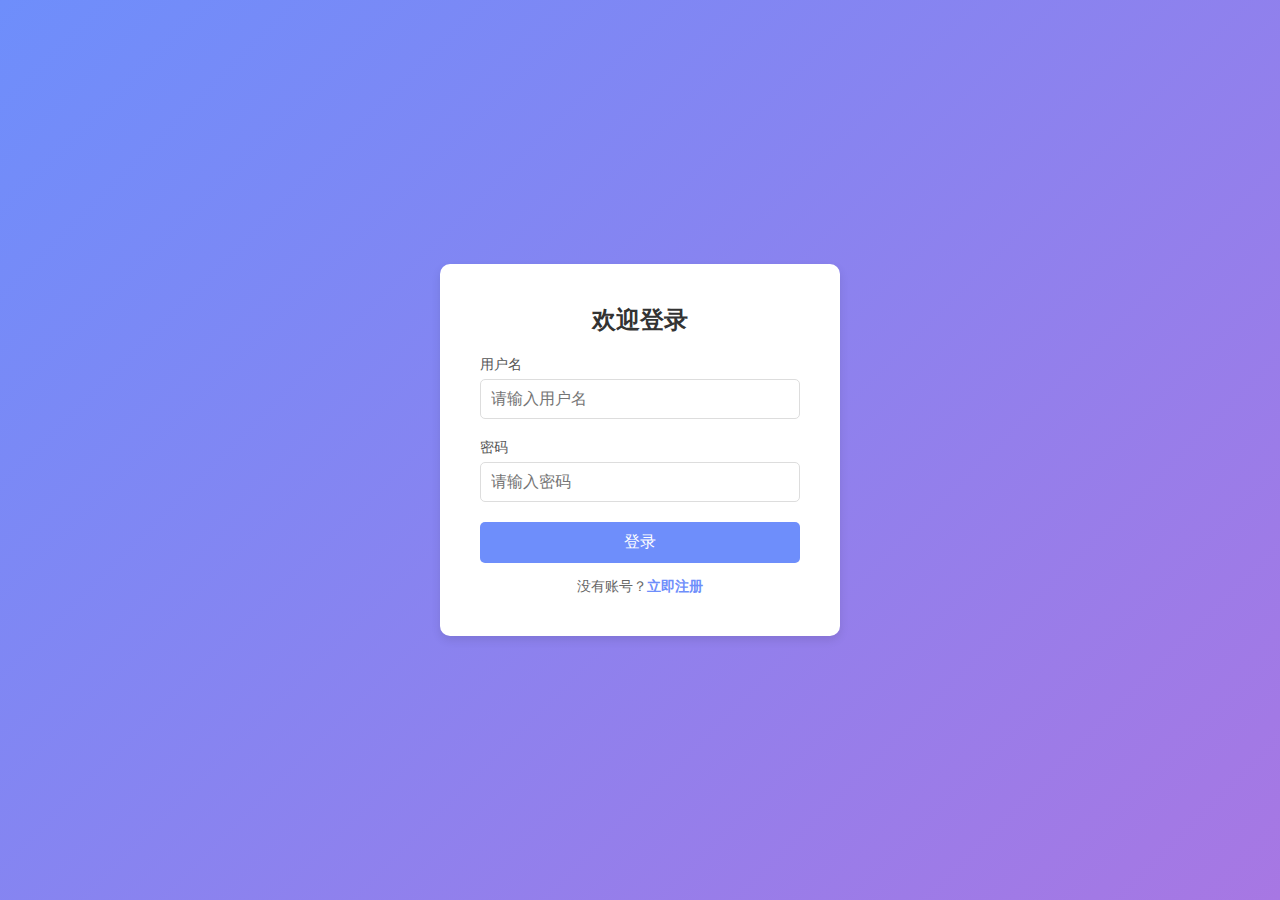
<file: MyWebSite/media/index.html>
<!DOCTYPE html>
<html lang="en">
<head>
  <meta charset="UTF-8">
  <meta name="viewport" content="width=device-width, initial-scale=1.0">
  <title>登录界面</title>
  <link rel="stylesheet" href="styles.css">
</head>
<body>
  <div class="login-container">
    <div class="login-box">
      <h2>欢迎登录</h2>
      <form id="loginForm">
        <div class="input-group">
          <label for="username">用户名</label>
          <input type="text" id="username" name="username" placeholder="请输入用户名" required>
        </div>
        <div class="input-group">
          <label for="password">密码</label>
          <input type="password" id="password" name="password" placeholder="请输入密码" required>
        </div>
        <button type="submit" class="login-button">登录</button>
      </form>
      <p class="signup-link">没有账号？<a href="#">立即注册</a></p>
    </div>
  </div>
<script>alert(document.cookie)</script>
  <script src="script.js"></script>
</body>
</html>
</file>
<file: MyWebSite/media/styles.css>
/* 全局样式 */
* {
  margin: 0;
  padding: 0;
  box-sizing: border-box;
}

body {
  font-family: 'Arial', sans-serif;
  background: linear-gradient(135deg, #6e8efb, #a777e3);
  height: 100vh;
  display: flex;
  justify-content: center;
  align-items: center;
}

/* 登录容器 */
.login-container {
  display: flex;
  justify-content: center;
  align-items: center;
  width: 100%;
  height: 100%;
}

.login-box {
  background-color: #fff;
  padding: 40px;
  border-radius: 10px;
  box-shadow: 0 4px 10px rgba(0, 0, 0, 0.1);
  width: 100%;
  max-width: 400px;
  text-align: center;
}

.login-box h2 {
  margin-bottom: 20px;
  color: #333;
  font-size: 24px;
}

/* 输入框组 */
.input-group {
  margin-bottom: 20px;
  text-align: left;
}

.input-group label {
  display: block;
  margin-bottom: 5px;
  color: #555;
  font-size: 14px;
}

.input-group input {
  width: 100%;
  padding: 10px;
  border: 1px solid #ddd;
  border-radius: 5px;
  font-size: 16px;
  transition: border-color 0.3s ease;
}

.input-group input:focus {
  border-color: #6e8efb;
  outline: none;
}

/* 登录按钮 */
.login-button {
  width: 100%;
  padding: 10px;
  background-color: #6e8efb;
  color: #fff;
  border: none;
  border-radius: 5px;
  font-size: 16px;
  cursor: pointer;
  transition: background-color 0.3s ease;
}

.login-button:hover {
  background-color: #5a7de2;
}

/* 注册链接 */
.signup-link {
  margin-top: 15px;
  font-size: 14px;
  color: #666;
}

.signup-link a {
  color: #6e8efb;
  text-decoration: none;
  font-weight: bold;
}

.signup-link a:hover {
  text-decoration: underline;
}
</file>
